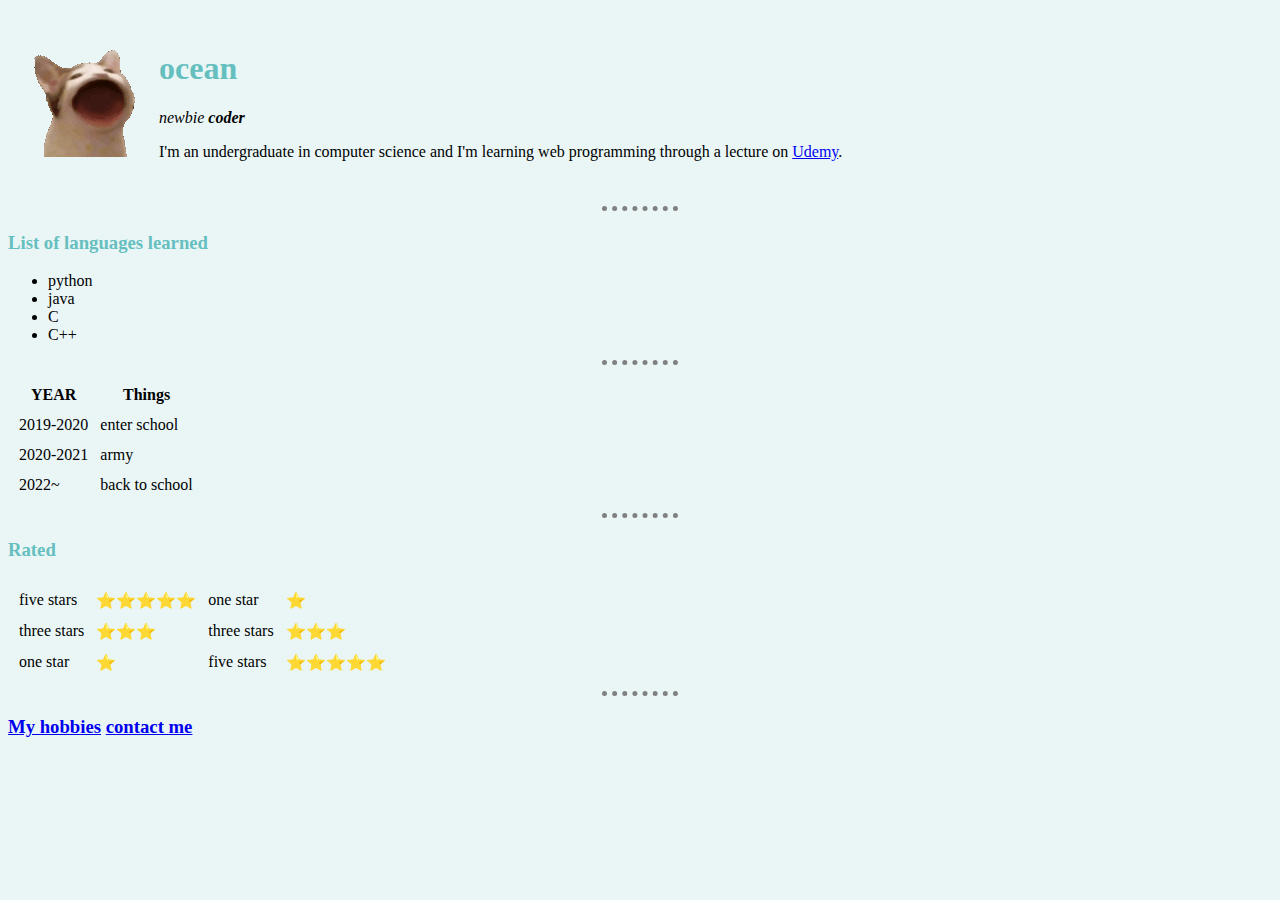
<file: Day_041-042-043/index.html>
<!DOCTYPE html>
<html lang="en">
  <head>
    <meta charset="UTF-8" />
    <meta http-equiv="X-UA-Compatible" content="IE=edge" />
    <title>ocean's personal sire</title>
    <meta name="viewport" content="width=device-width, initial-scale=1.0" />
    <link rel="stylesheet" href="styles.css" />
    <!-- <style>
      body {
        background-color: #eaf6f6;
      }
      hr {
        border-style: dotted none none;
        height: 2px;
        background-color: #eaf6f6;
        border-width: 5px;
        width: 6%;
        border-color: gray;
      } 
    </style> -->
  </head>
  <body>
    <table cellspacing="20">
      <tr>
        <td>
          <img
            src="pop-cat.gif
        "
            alt="just cute cat image"
          />
        </td>
        <td>
          <h1>ocean</h1>
          <p>
            <em>newbie <strong>coder</strong></em>
          </p>
          <p>
            I'm an undergraduate in computer science and I'm learning web
            programming through a lecture on
            <a href="https://www.udemy.com/">Udemy</a>.
          </p>
        </td>
      </tr>
    </table>

    <hr />

    <h3>List of languages learned</h3>
    <ul>
      <li>python</li>
      <li>java</li>
      <li>C</li>
      <li>C++</li>
    </ul>
    <hr />
    <table cellspacing="10">
      <thead>
        <tr>
          <th>YEAR</th>
          <th>Things</th>
        </tr>
      </thead>
      <tbody>
        <tr>
          <td>2019-2020</td>
          <td>enter school</td>
        </tr>
        <tr>
          <td>2020-2021</td>
          <td>army</td>
        </tr>
        <tr>
          <td>2022~</td>
          <td>back to school</td>
        </tr>
      </tbody>
    </table>
    <hr />
    <h3>Rated</h3>
    <table cellspacing="10">
      <tr>
        <td>five stars</td>
        <td>⭐⭐⭐⭐⭐</td>
        <td>one star</td>
        <td>⭐</td>
      </tr>
      <tr>
        <td>three stars</td>
        <td>⭐⭐⭐</td>
        <td>three stars</td>
        <td>⭐⭐⭐</td>
      </tr>
      <tr>
        <td>one star</td>
        <td>⭐</td>
        <td>five stars</td>
        <td>⭐⭐⭐⭐⭐</td>
      </tr>
    </table>
    <hr />
    <h3>
      <a href="hobbies.html">My hobbies</a>
      <a href="contact.html">contact me</a>
    </h3>
  </body>
</html>
</file>
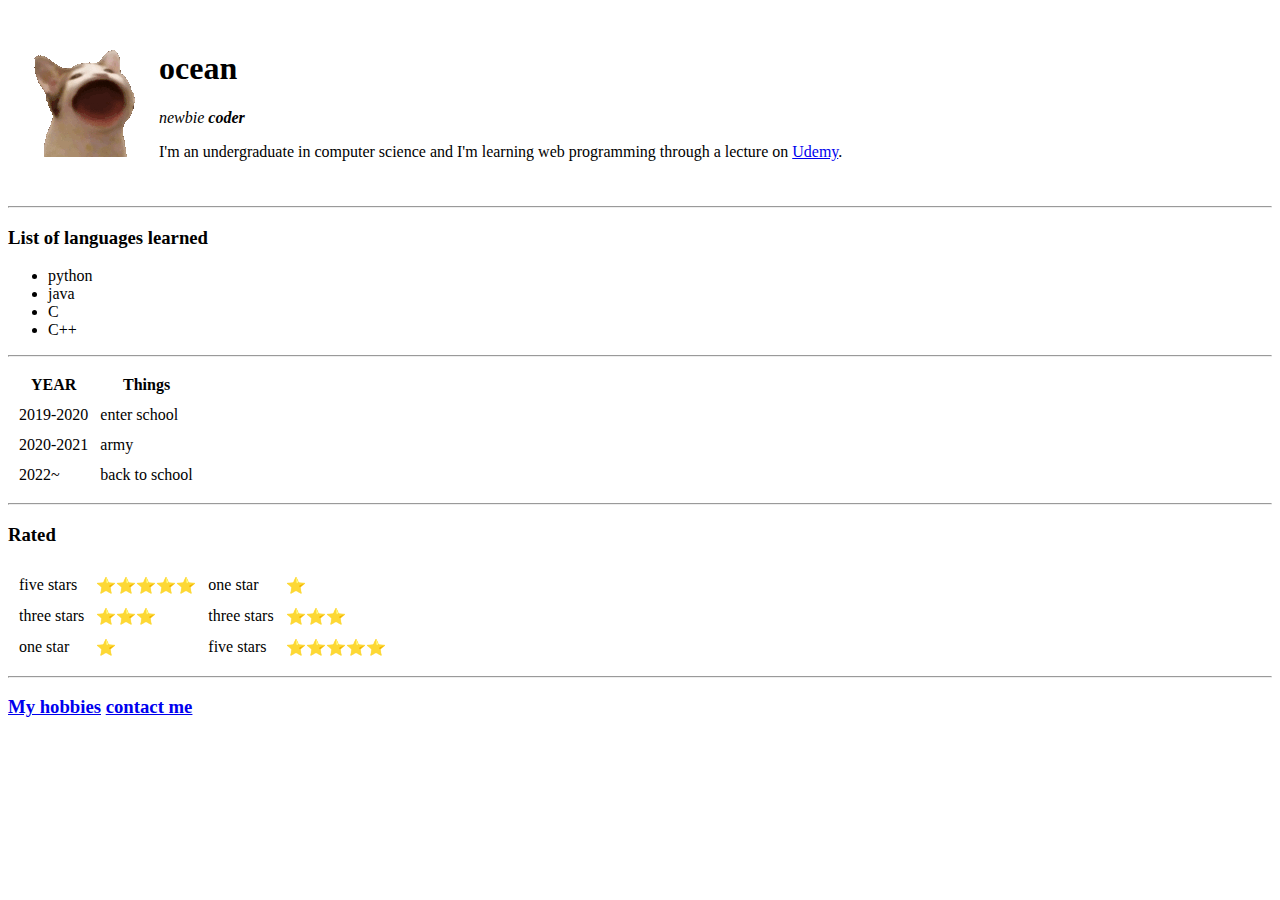
<file: Day_041-042/index.html>
<!DOCTYPE html>
<html lang="en">
  <head>
    <meta charset="UTF-8" />
    <meta http-equiv="X-UA-Compatible" content="IE=edge" />
    <title>ocean's personal sire</title>
    <meta name="viewport" content="width=device-width, initial-scale=1.0" />
  </head>
  <body>
    <table cellspacing="20">
      <tr>
        <td>
          <img
            src="pop-cat.gif
        "
            alt="just cute cat image"
          />
        </td>
        <td>
          <h1>ocean</h1>
          <p>
            <em>newbie <strong>coder</strong></em>
          </p>
          <p>
            I'm an undergraduate in computer science and I'm learning web
            programming through a lecture on
            <a href="https://www.udemy.com/">Udemy</a>.
          </p>
        </td>
      </tr>
    </table>

    <hr />

    <h3>List of languages learned</h3>
    <ul>
      <li>python</li>
      <li>java</li>
      <li>C</li>
      <li>C++</li>
    </ul>
    <hr />
    <table cellspacing="10">
      <thead>
        <tr>
          <th>YEAR</th>
          <th>Things</th>
        </tr>
      </thead>
      <tbody>
        <tr>
          <td>2019-2020</td>
          <td>enter school</td>
        </tr>
        <tr>
          <td>2020-2021</td>
          <td>army</td>
        </tr>
        <tr>
          <td>2022~</td>
          <td>back to school</td>
        </tr>
      </tbody>
    </table>
    <hr />
    <h3>Rated</h3>
    <table cellspacing="10">
      <tr>
        <td>five stars</td>
        <td>⭐⭐⭐⭐⭐</td>
        <td>one star</td>
        <td>⭐</td>
      </tr>
      <tr>
        <td>three stars</td>
        <td>⭐⭐⭐</td>
        <td>three stars</td>
        <td>⭐⭐⭐</td>
      </tr>
      <tr>
        <td>one star</td>
        <td>⭐</td>
        <td>five stars</td>
        <td>⭐⭐⭐⭐⭐</td>
      </tr>
    </table>
    <hr />
    <h3>
      <a href="hobbies.html">My hobbies</a>
      <a href="contact.html">contact me</a>
    </h3>
  </body>
</html>
</file>
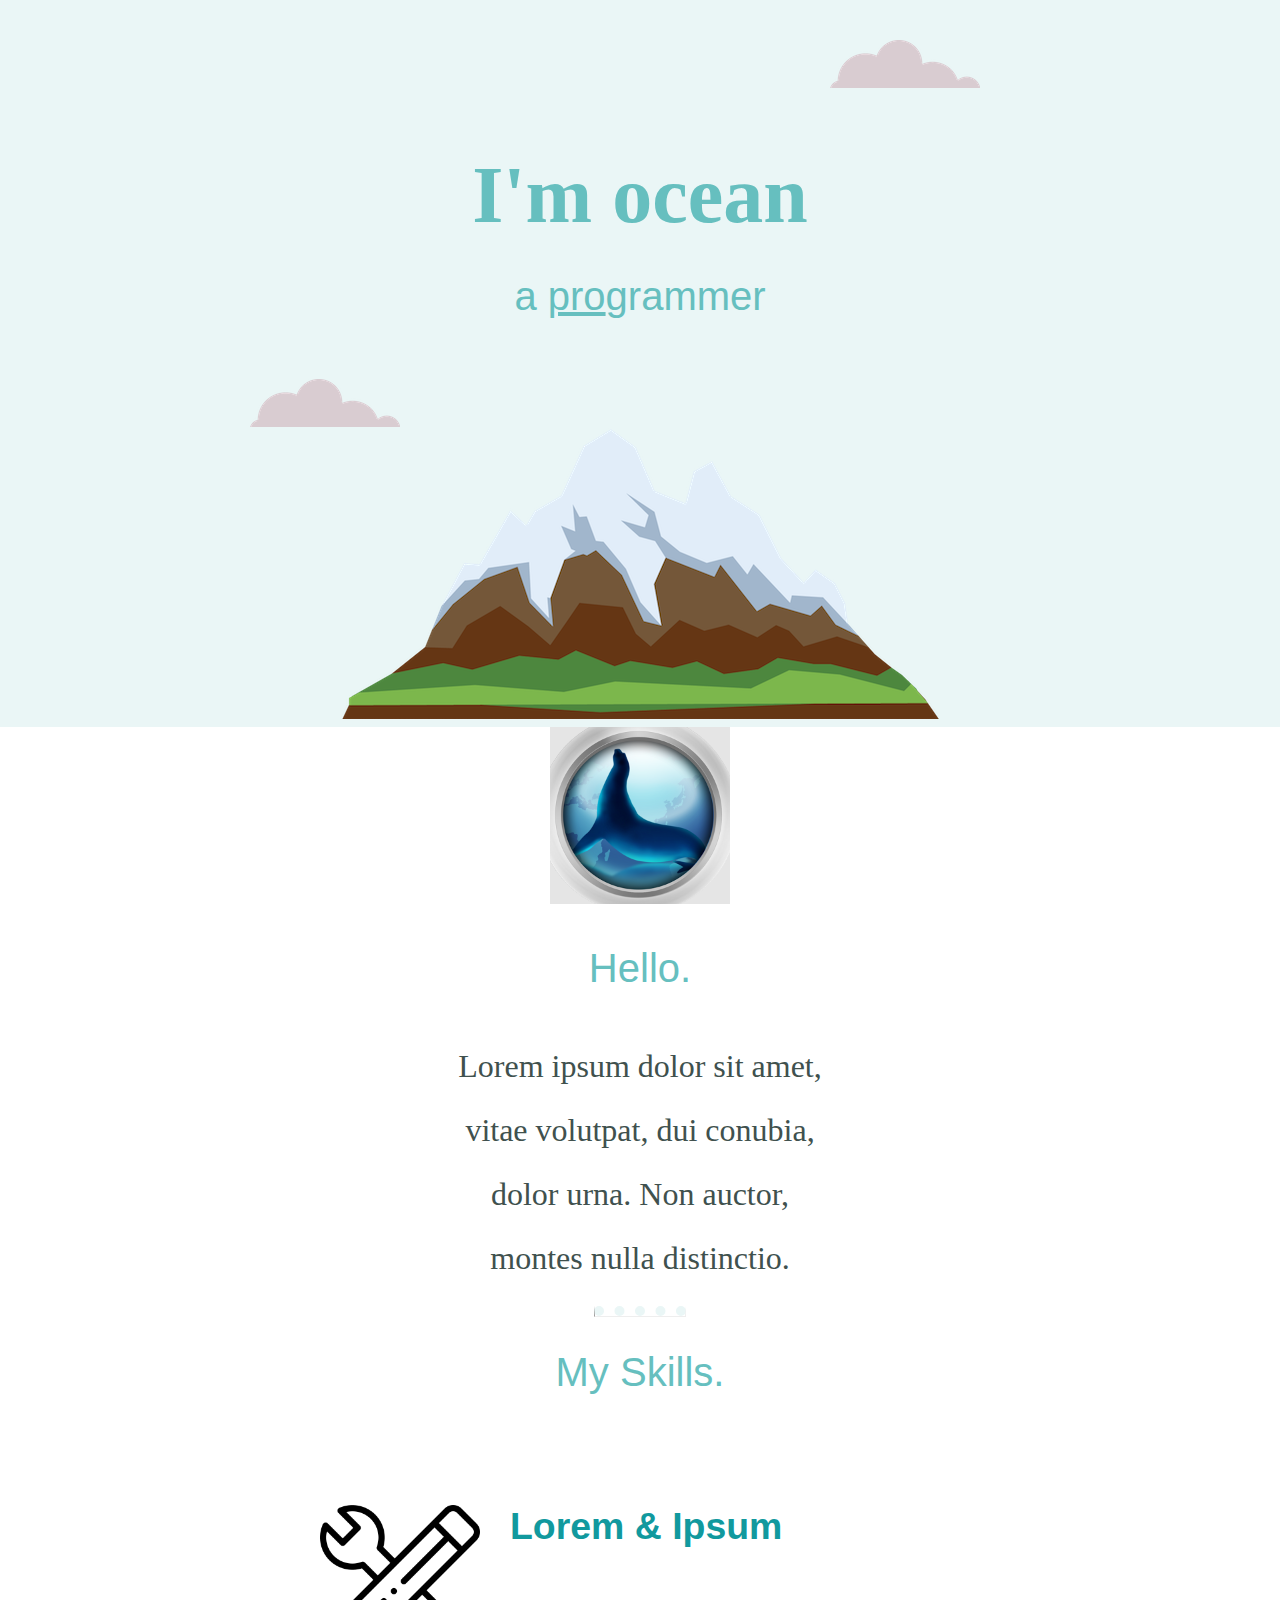
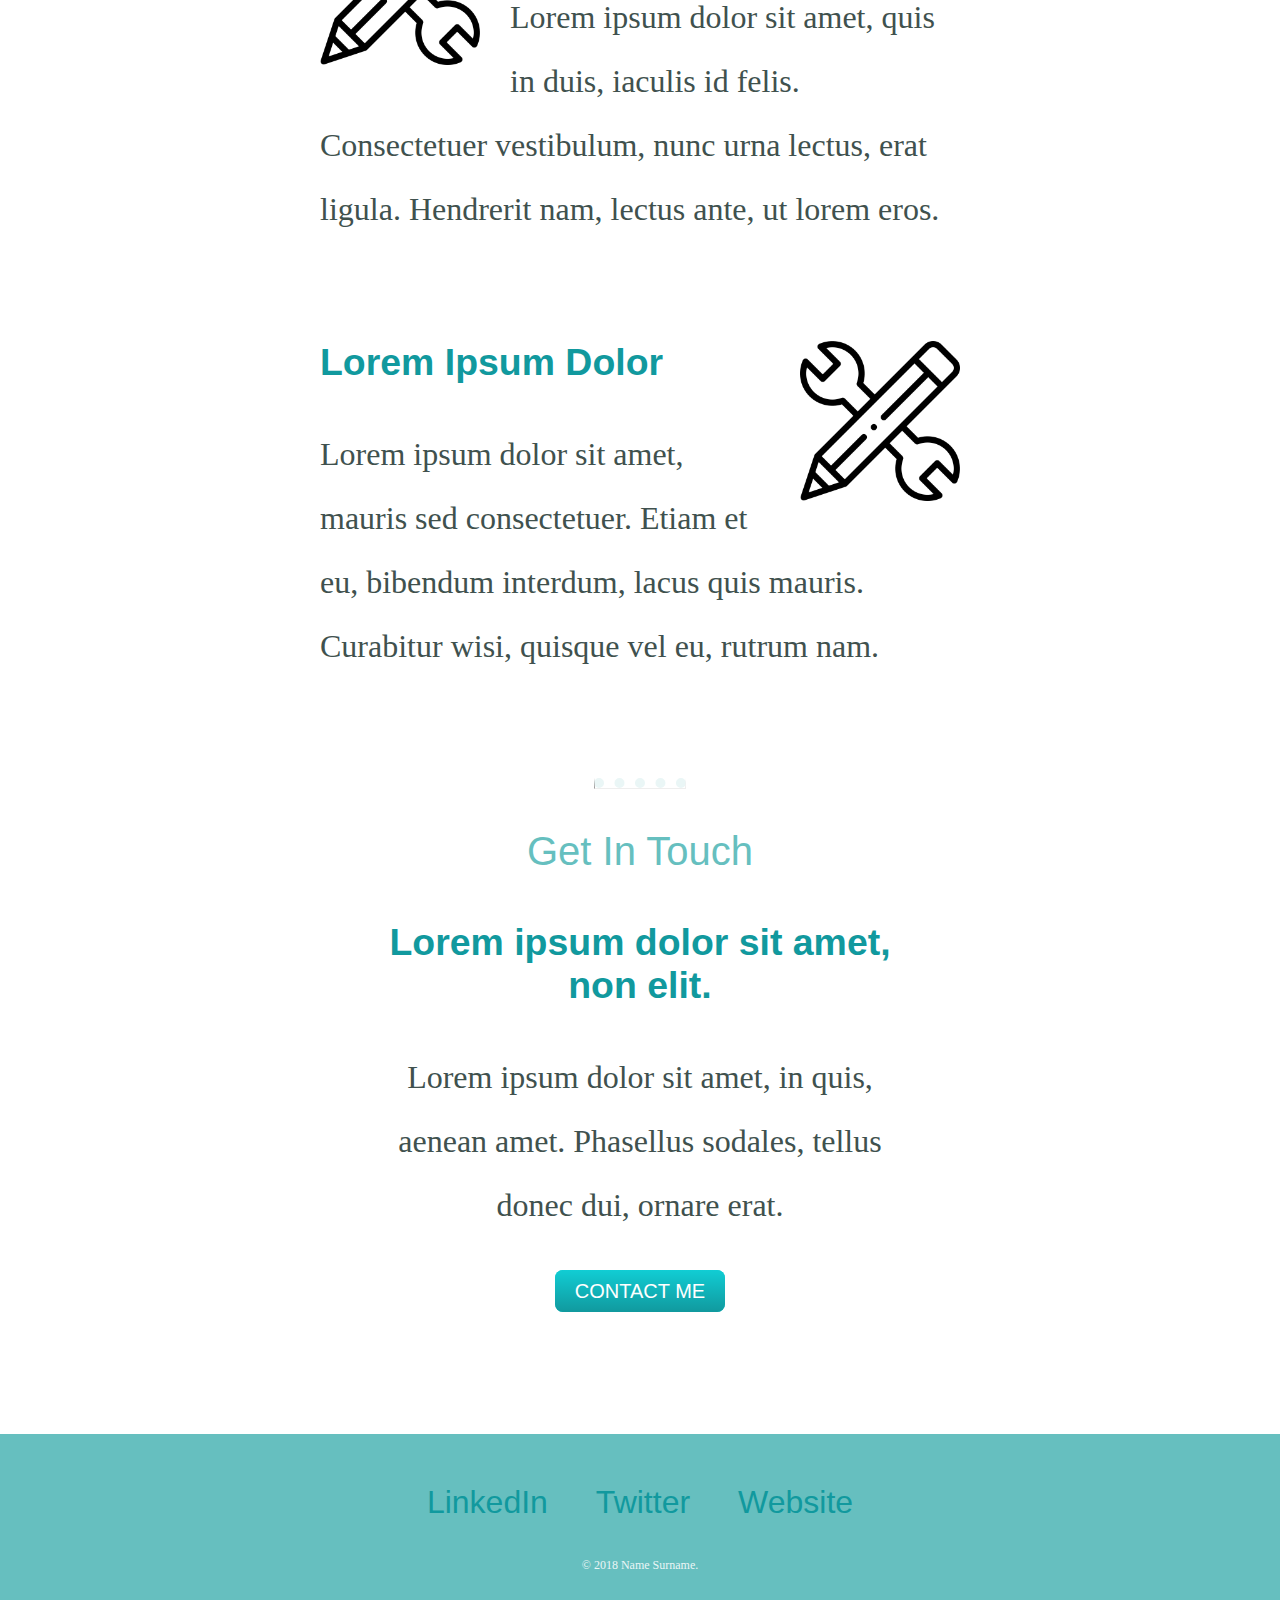
<file: Day_044/index.html>
<!DOCTYPE html>
<html lang="en">
  <head>
    <meta charset="UTF-8" />
    <meta http-equiv="X-UA-Compatible" content="IE=edge" />
    <meta name="viewport" content="width=device-width, initial-scale=1.0" />
    <title>ocean browser</title>
    <link rel="icon" href="img/favicon.ico" />
    <link rel="stylesheet" href="app.css" />
  </head>
  <body>
    <div class="top_container">
      <img src="img/cloud.png" alt="cloud-img" class="top-cloud" />
      <h1>I'm ocean</h1>
      <h2 class="programmer">a <span class="pro">pro</span>grammer</h2>
      <img src="img/cloud.png" alt="cloud-img" class="bottom-cloud" />
      <img src="img/mountain.png" alt="mountain-img" />
    </div>
    <div class="middle-container">
      <div class="profile">
        <img src="img/OCEAN BROWSER.jpg" alt="my profile" class="" />
        <h2>Hello.</h2>
        <p class="hello-text">
          Lorem ipsum dolor sit amet, vitae volutpat, dui conubia, dolor urna.
          Non auctor, montes nulla distinctio.
        </p>
      </div>
      <hr />
      <div class="skills">
        <h2>My Skills.</h2>
        <div class="skill-row">
          <img class="skill-img-one" src="img/pencil.png" alt="skill" />
          <h3>Lorem & Ipsum</h3>
          <p class="code-skill-des-one">
            Lorem ipsum dolor sit amet, quis in duis, iaculis id felis.
            Consectetuer vestibulum, nunc urna lectus, erat ligula. Hendrerit
            nam, lectus ante, ut lorem eros.
          </p>
        </div>
        <div class="skill-row">
          <img class="skill-img-two" src="img/pencil.png" alt="skill" />
          <h3>Lorem Ipsum Dolor</h3>
          <p class="code-skill-des-two">
            Lorem ipsum dolor sit amet, mauris sed consectetuer. Etiam et eu,
            bibendum interdum, lacus quis mauris. Curabitur wisi, quisque vel
            eu, rutrum nam.
          </p>
        </div>
      </div>
      <hr />
      <div class="contact-me">
        <h2>Get In Touch</h2>
        <h3>Lorem ipsum dolor sit amet, non elit.</h3>
        <p>
          Lorem ipsum dolor sit amet, in quis, aenean amet. Phasellus sodales,
          tellus donec dui, ornare erat.
        </p>
        <a class="btn" href="mailto:name@email.com">CONTACT ME</a>
      </div>
    </div>

    <div class="bottom-container">
      <a class="footer-link" href="https://www.linkedin.com/">LinkedIn</a>
      <a class="footer-link" href="https://twitter.com/">Twitter</a>
      <a class="footer-link" href="https://www.appbrewery.co/">Website</a>
      <p class="copyright">© 2018 Name Surname.</p>
    </div>
  </body>
</html>
</file>
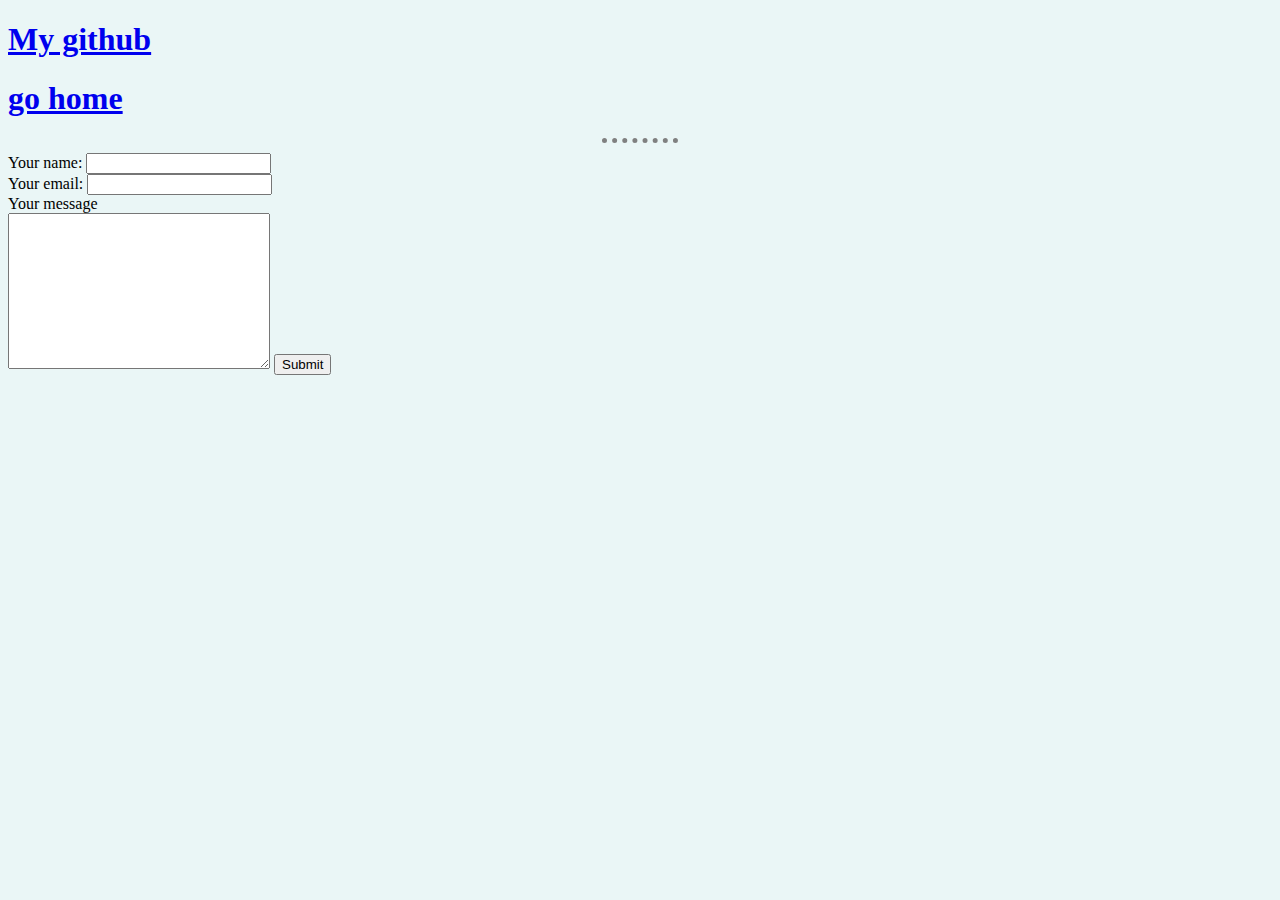
<file: Day_041-042-043/contact.html>
<!DOCTYPE html>
<html lang="en">
  <head>
    <meta charset="UTF-8" />
    <meta http-equiv="X-UA-Compatible" content="IE=edge" />
    <meta name="viewport" content="width=device-width, initial-scale=1.0" />
    <link rel="stylesheet" href="styles.css" />

    <title>contact me</title>
  </head>
  <body>
    <h1><a href="https://github.com/gmlwls768">My github</a></h1>
    <h1><a href="index.html">go home</a></h1>
    <hr />
    <form action="mailto:info@gmail.com" method="post" enctype="text/plain">
      <label>Your name:</label>
      <input type="text" name="yourName" id="" /> <br />
      <!-- <input type="color" name="" id="" /> <br /> -->
      <label for="">Your email: </label>
      <input type="email" name="yourEmail" id="" /> <br />
      <label>Your message</label> <br />
      <textarea name="yourMessage" id="" cols="30" rows="10"></textarea>
      <input type="submit" name="" id="" />
    </form>
  </body>
</html>
</file>
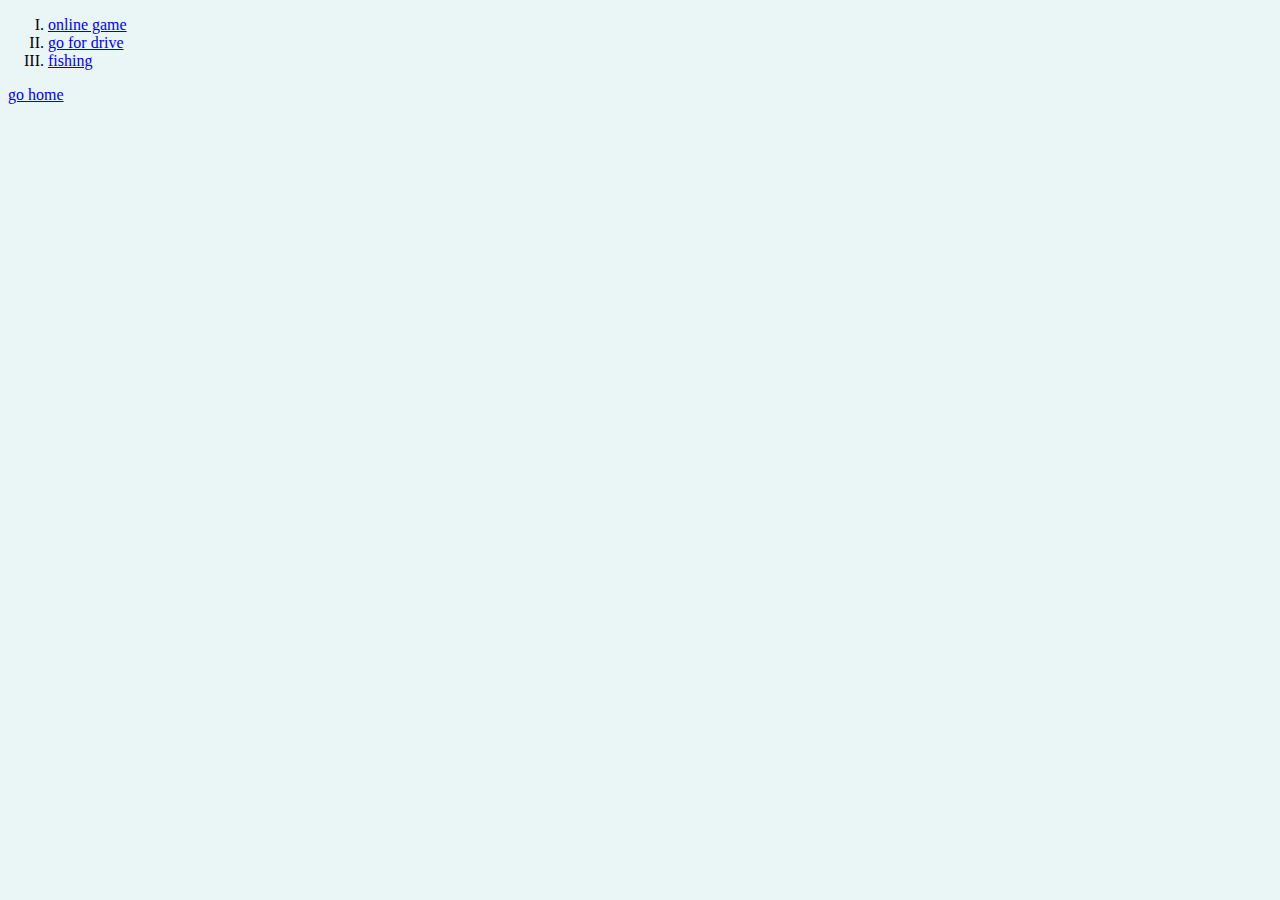
<file: Day_041-042-043/hobbies.html>
<!DOCTYPE html>
<html lang="en">
  <head>
    <meta charset="UTF-8" />
    <meta http-equiv="X-UA-Compatible" content="IE=edge" />
    <meta name="viewport" content="width=device-width, initial-scale=1.0" />
    <link rel="stylesheet" href="styles.css" />

    <title>My hobbies</title>
  </head>
  <body>
    <ol type="I">
      <li>
        <a href="https://en.wikipedia.org/wiki/Online_game">online game</a>
      </li>
      <li><a href="https://en.wikipedia.org/wiki/Driving">go for drive</a></li>
      <li><a href="https://en.wikipedia.org/wiki/Fishing">fishing</a></li>
    </ol>
    <a href="index.html">go home</a>
  </body>
</html>
</file>
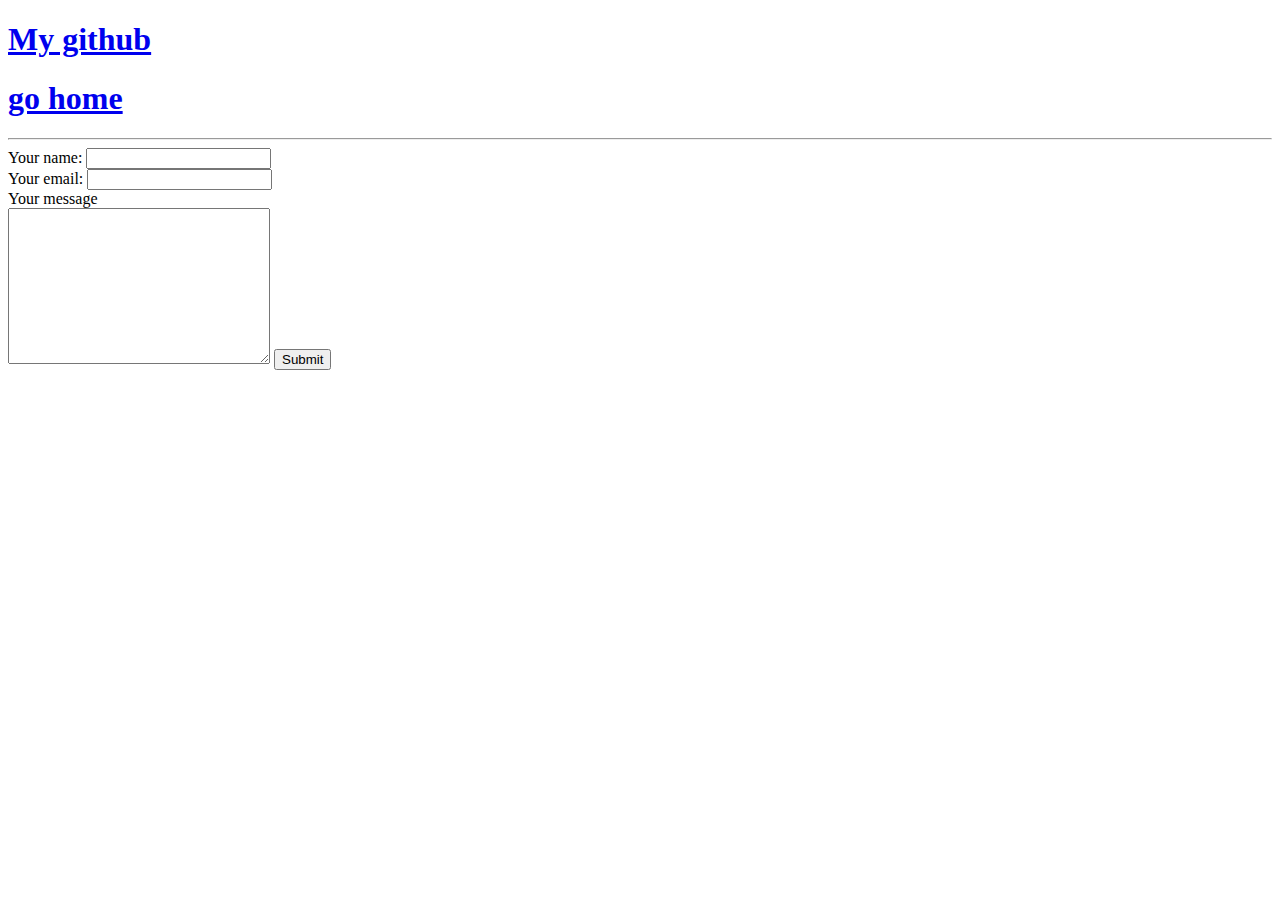
<file: Day_041-042/contact.html>
<!DOCTYPE html>
<html lang="en">
  <head>
    <meta charset="UTF-8" />
    <meta http-equiv="X-UA-Compatible" content="IE=edge" />
    <meta name="viewport" content="width=device-width, initial-scale=1.0" />
    <title>contact me</title>
  </head>
  <body>
    <h1><a href="https://github.com/gmlwls768">My github</a></h1>
    <h1><a href="index.html">go home</a></h1>
    <hr />
    <form action="mailto:info@gmail.com" method="post" enctype="text/plain">
      <label>Your name:</label>
      <input type="text" name="yourName" id="" /> <br />
      <!-- <input type="color" name="" id="" /> <br /> -->
      <label for="">Your email: </label>
      <input type="email" name="yourEmail" id="" /> <br />
      <label>Your message</label> <br />
      <textarea name="yourMessage" id="" cols="30" rows="10"></textarea>
      <input type="submit" name="" id="" />
    </form>
  </body>
</html>
</file>
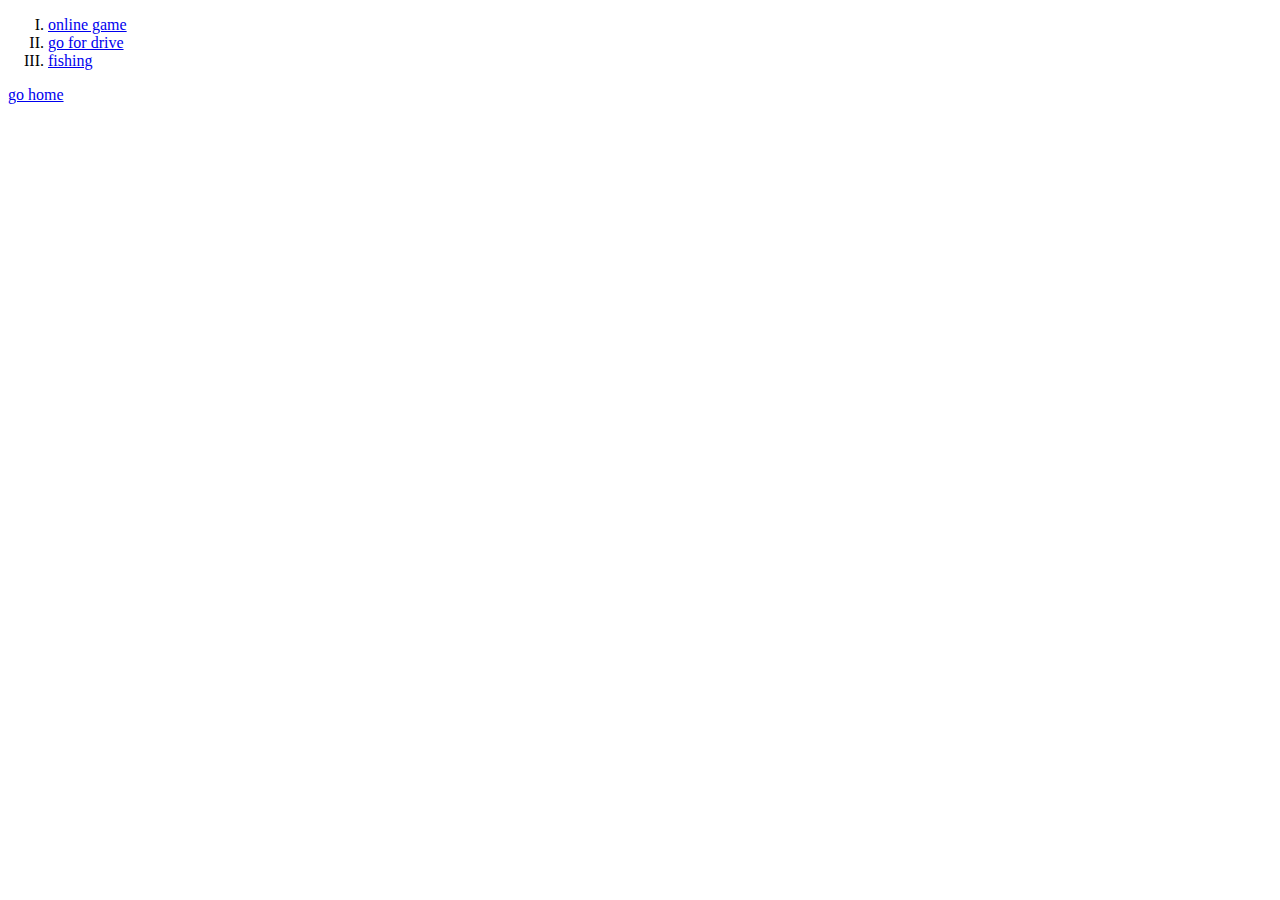
<file: Day_041-042/hobbies.html>
<!DOCTYPE html>
<html lang="en">
  <head>
    <meta charset="UTF-8" />
    <meta http-equiv="X-UA-Compatible" content="IE=edge" />
    <meta name="viewport" content="width=device-width, initial-scale=1.0" />
    <title>My hobbies</title>
  </head>
  <body>
    <ol type="I">
      <li>
        <a href="https://en.wikipedia.org/wiki/Online_game">online game</a>
      </li>
      <li><a href="https://en.wikipedia.org/wiki/Driving">go for drive</a></li>
      <li><a href="https://en.wikipedia.org/wiki/Fishing">fishing</a></li>
    </ol>
    <a href="index.html">go home</a>
  </body>
</html>
</file>
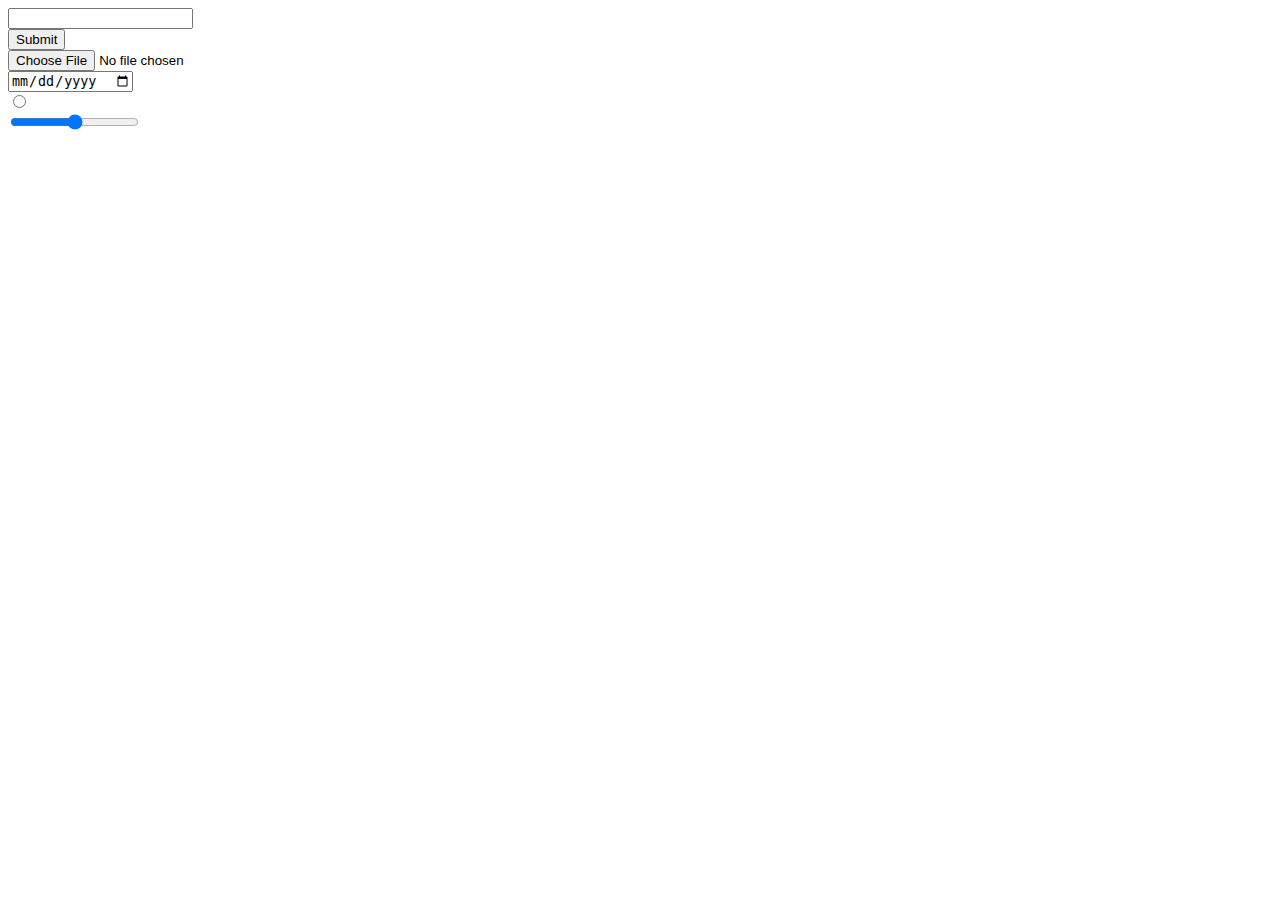
<file: Day_042/inputs.html>
<!DOCTYPE html>
<html lang="en">
  <head>
    <meta charset="UTF-8" />
    <meta http-equiv="X-UA-Compatible" content="IE=edge" />
    <meta name="viewport" content="width=device-width, initial-scale=1.0" />
    <title>html inputs</title>
  </head>
  <body>
    <input type="text" name="" id="" /> <br />
    <input type="submit" name="" id="" /> <br />
    <input type="file" name="" id="" /> <br />
    <input type="date" name="" id="" /> <br />
    <input type="radio" name="" id="" /> <br />
    <input type="range" name="" id="" />
  </body>
</html>
</file>
<file: Day_041-042-043/styles.css>
body {
  background-color: #eaf6f6;
}
hr {
  border-style: dotted none none;
  height: 2px;
  background-color: #eaf6f6;
  border-width: 5px;
  width: 6%;
  border-color: gray;
} 

h1 ,h3{
    color: #66BFBF;
}
</file>
<file: Day_044/app.css>
body{
    margin: 0;
    text-align: center;
    font-family: 'Merriweather', serif;
    font-size: 2em;
    color: #40514e;

}
h1{
    margin-top: 0;
    font-family: 'Sacramento', cursive;
    font-size: 5rem;
    margin: 50px auto 0 auto;
    color: #66bfbf;


    /* em , % have to do with parent font size */
    /* font-size: 500%; */
/* font size 16pt (100%) (1em) */
    /* width: 10%;
    margin: 0 auto 0 auto; */
}

h2{
    font-family: 'Montserrat', sans-serif;
    font-weight: normal;
    font-size: 2.5rem;
    color: #66bfbf;
    padding-bottom: 10px;

}
h3{
    font-family: 'Montserrat', sans-serif;
    color: #11999e;
}
a{
    color: #11999e;
    font-family: 'Montserrat', sans-serif;
    margin: 10px 20px;
    text-decoration: none;

}
a:hover{
    color: #eaf6f6;
}
p{
    line-height: 2;

}
.top_container{
    background-color: #eaf6f6;
    position: relative;
    padding-top: 100px;

}
.middle_container{
    margin: 100px 0;
}

.skill-row{
    width: 50%;
    margin: 100px auto 100px auto;
    text-align: left;
}
.skill-img-one{
    width: 25%;
    float: left;
    margin-right: 30px;
}
.skill-img-two{
    width: 25%;
    float: right;
    margin-left: 30px;
}

.pro{
    text-decoration: underline;
}
.bottom-cloud{
    position: absolute;
    left: 250px;
    bottom: 300px;
}
.top-cloud{
    position: absolute; 
    right: 300px;
    top: 40px;
}
/* .code-skill-des-one{
    clear: left;

} */
/* anti float */
/* .code-skill-des-two{
    clear: right;
} */
hr{
    border-top: 10px dotted #eaf6f6;
    width: 7%;
    margin: 100 auto;
}


.btn {
    background: #11cdd4;
    background-image: -webkit-linear-gradient(top, #11cdd4, #11999e);
    background-image: -moz-linear-gradient(top, #11cdd4, #11999e);
    background-image: -ms-linear-gradient(top, #11cdd4, #11999e);
    background-image: -o-linear-gradient(top, #11cdd4, #11999e);
    background-image: linear-gradient(to bottom, #11cdd4, #11999e);
    -webkit-border-radius: 8;
    -moz-border-radius: 8;
    border-radius: 8px;
    font-family: 'Montserrat', sans-serif;
    color: #ffffff;
    font-size: 20px;
    padding: 10px 20px 10px 20px;
    text-decoration: none;
  }
  
  .btn:hover {
    background: #30e3cb;
    background-image: -webkit-linear-gradient(top, #30e3cb, #2bc4ad);
    background-image: -moz-linear-gradient(top, #30e3cb, #2bc4ad);
    background-image: -ms-linear-gradient(top, #30e3cb, #2bc4ad);
    background-image: -o-linear-gradient(top, #30e3cb, #2bc4ad);
    background-image: linear-gradient(to bottom, #30e3cb, #2bc4ad);
    text-decoration: none;
  }

.bottom-container{
    background-color: #66bfbf;
    margin: 10% auto 0 auto;
    padding: 50px 0 20px;
}

.copyright{
    color: #eaf6f6;
    font-size: 0.75rem;
    padding: 20px 0;
}
.hello-text{
    width: 30%;
    margin: auto;
}
.contact-me{
    width: 40%;
    margin: 40px auto 60px;
}
</file>
